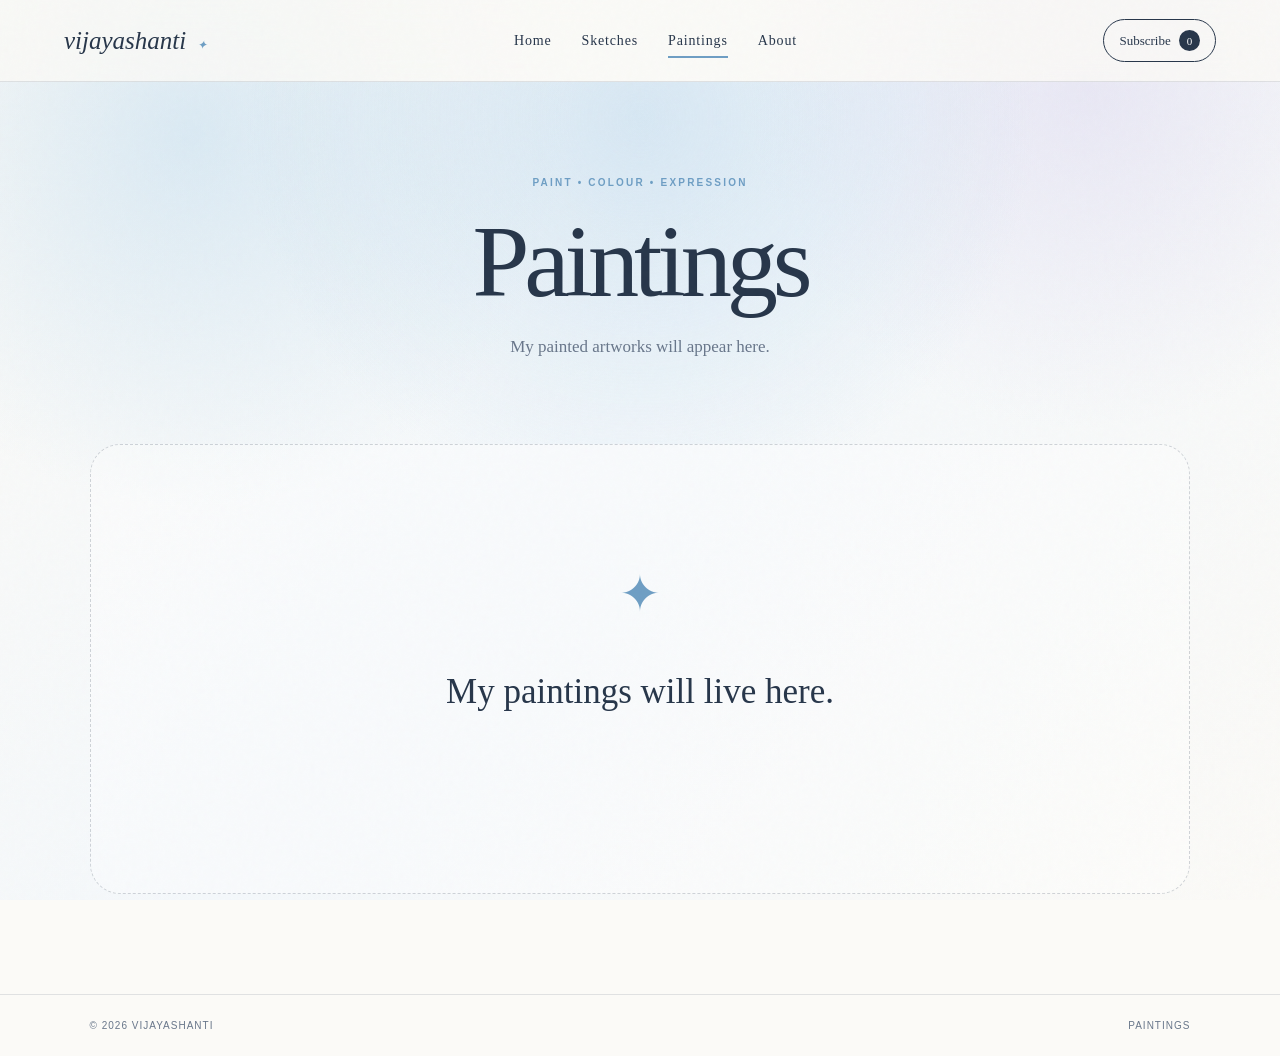
<file: paintings.html>
<!DOCTYPE html>
<html lang="en">

<head>

    <meta charset="UTF-8">

    <meta
        name="viewport"
        content="width=device-width, initial-scale=1.0"
    >

    <title>vijayashanti | Paintings</title>

    <link rel="stylesheet" href="style.css">

</head>


<body>

<div class="paper-grain"></div>


<header class="site-header">

    <a href="index.html" class="brand">
        vijayashanti <span>✦</span>
    </a>

    <button class="menu-toggle">
        ☰
    </button>


    <nav class="nav">

        <a href="index.html">
            Home
        </a>

        <a href="sketches.html">
            Sketches
        </a>

        <a href="paintings.html" class="active">
            Paintings
        </a>

        <a href="about.html">
            About
        </a>

    </nav>


    <a
        href="index.html#subscribe"
        class="header-subscribe"
    >
        Subscribe

        <span class="subscribe-count">
            0
        </span>

    </a>

</header>


<main>


<section class="page-hero">

    <p class="eyebrow">
        PAINT • COLOUR • EXPRESSION
    </p>

    <h1>
        Paintings
    </h1>

    <p>
        My painted artworks will appear here.
    </p>

</section>


<section class="empty-art">

    <span class="empty-mark">
        ✦
    </span>

    <h2>
        My paintings will live here.
    </h2>

    <p>
    <!-- -->
    </p>

</section>


</main>


<footer>

    <span>
        © <span id="year"></span> vijayashanti
    </span>

    <span>
        paintings
    </span>

</footer>


<script src="script.js"></script>

</body>
</html>
</file>
<file: style.css>
:root {

    --ink: #27364a;
    --muted: #68768a;

    --blue: #a9c9e6;
    --blue-deep: #6e9ec4;

    --lav: #d9d3ed;

    --paper: #fbfaf7;
    --white: #ffffff;

    --line: rgba(39,54,74,.12);

    --shadow:
        0 25px 70px rgba(39,54,74,.13);
}


/* ================= RESET ================= */

* {
    box-sizing: border-box;
}


html {
    scroll-behavior: smooth;
}


body {

    margin: 0;

    color: var(--ink);

    background: var(--paper);

    font-family:
        Georgia,
        "Times New Roman",
        serif;

    overflow-x: hidden;
}


/* ================= BACKGROUND ================= */

body::before {

    content: "";

    position: fixed;

    inset: 0;

    z-index: -3;

    background:

        radial-gradient(
            circle at 15% 15%,
            rgba(181,214,237,.45),
            transparent 28%
        ),

        radial-gradient(
            circle at 85% 10%,
            rgba(217,211,237,.45),
            transparent 25%
        ),

        linear-gradient(
            130deg,
            #fbfaf7,
            #f4f8fb 48%,
            #fbfaf7
        );
}


/* ================= PAPER GRAIN ================= */

.paper-grain {

    position: fixed;

    inset: 0;

    pointer-events: none;

    z-index: 50;

    opacity: .08;

    background-image:

        url(
        "data:image/svg+xml,%3Csvg viewBox='0 0 180 180' xmlns='http://www.w3.org/2000/svg'%3E%3Cfilter id='n'%3E%3CfeTurbulence type='fractalNoise' baseFrequency='.9' numOctaves='2' stitchTiles='stitch'/%3E%3C/filter%3E%3Crect width='100%25' height='100%25' filter='url(%23n)' opacity='.28'/%3E%3C/svg%3E"
        );
}


/* ================= HEADER ================= */

.site-header {

    height: 82px;

    display: flex;

    align-items: center;

    gap: 32px;

    padding:
        0 clamp(20px,5vw,72px);

    position: sticky;

    top: 0;

    z-index: 20;

    background:
        rgba(251,250,247,.78);

    backdrop-filter: blur(16px);

    border-bottom:
        1px solid var(--line);
}


.brand {

    font-size: 25px;

    color: var(--ink);

    text-decoration: none;

    font-style: italic;

    white-space: nowrap;
}


.brand span {

    font-size: 12px;

    color: var(--blue-deep);

    margin-left: 5px;
}


/* ================= NAVIGATION ================= */

.nav {

    display: flex;

    justify-content: center;

    gap: 30px;

    flex: 1;
}


.nav a {

    color: var(--ink);

    text-decoration: none;

    font-size: 14px;

    letter-spacing: .06em;

    position: relative;
}


.nav a::after {

    content: "";

    position: absolute;

    left: 0;

    right: 100%;

    bottom: -9px;

    height: 2px;

    background: var(--blue-deep);

    transition: .25s;
}


.nav a:hover::after,
.nav a.active::after {

    right: 0;
}


/* ================= SUBSCRIBE BUTTON ================= */

.header-subscribe {

    border: 1px solid var(--ink);

    border-radius: 999px;

    padding: 10px 15px;

    text-decoration: none;

    color: var(--ink);

    font-size: 13px;

    white-space: nowrap;
}


.subscribe-count {

    display: inline-grid;

    place-items: center;

    min-width: 21px;

    height: 21px;

    margin-left: 5px;

    border-radius: 50%;

    background: var(--ink);

    color: white;

    font-size: 11px;
}


.menu-toggle {

    display: none;

    background: none;

    border: none;

    font-size: 23px;

    color: var(--ink);

}


/* ================= HERO ================= */

.hero {

    min-height:
        calc(100vh - 82px);

    padding:
        7vh
        clamp(20px,7vw,100px)
        10vh;

    display: grid;

    grid-template-columns: 1fr 1fr;

    gap: 4vw;

    align-items: center;

    position: relative;

    isolation: isolate;
}


.hero-copy {

    position: relative;

    z-index: 2;
}


.eyebrow {

    font-family: Arial, sans-serif;

    letter-spacing: .22em;

    font-size: 10px;

    color: var(--blue-deep);

    font-weight: 700;

    margin:
        0 0 15px;
}


.script-line {

    font-style: italic;

    color: #7393ad;

    font-size: 23px;

    margin:
        0 0 6px;
}


.hero h1 {

    font-size:
        clamp(48px,6.2vw,92px);

    line-height: .98;

    font-weight: 400;

    margin:
        0 0 25px;

    letter-spacing: -.045em;
}


.hero h1 em {

    color: #729ec2;

    font-weight: 400;
}


.hero-text {

    max-width: 510px;

    color: var(--muted);

    font-size: 18px;

    line-height: 1.7;
}


/* ================= KEYWORDS ================= */

.keyword-row {

    display: flex;

    gap: 8px;

    flex-wrap: wrap;

    margin:
        24px 0 30px;
}


.keyword-row span,
.keyword-cloud span {

    border:
        1px solid var(--line);

    padding:
        8px 12px;

    border-radius: 999px;

    background:
        rgba(255,255,255,.45);

    font-family: Arial, sans-serif;

    font-size: 10px;

    letter-spacing: .12em;
}


/* ================= BUTTONS ================= */

.hero-actions {

    display: flex;

    align-items: center;

    gap: 25px;
}


.button {

    display: inline-flex;

    align-items: center;

    justify-content: center;

    background: var(--ink);

    color: white;

    text-decoration: none;

    border:
        1px solid var(--ink);

    padding:
        13px 19px;

    border-radius: 999px;

    font-family: Arial, sans-serif;

    font-size: 12px;

    letter-spacing: .06em;

    cursor: pointer;

    transition: .25s;
}


.button:hover {

    transform: translateY(-2px);

    box-shadow:
        0 10px 25px
        rgba(39,54,74,.15);
}


.text-link {

    color: var(--ink);

    text-decoration: none;

    font-size: 14px;
}


/* ================= HERO ART ================= */

.hero-art {

    min-height: 560px;

    position: relative;
}


.hero-card {

    position: absolute;

    margin: 0;

    background: white;

    padding:
        11px
        11px
        38px;

    box-shadow: var(--shadow);

    width:
        min(31vw,320px);

    transform: rotate(-6deg);
}


.hero-card img {

    width: 100%;

    height: 380px;

    object-fit: cover;

    display: block;

    background: #e7edf2;
}


.hero-card-a {

    left: 0;

    top: 75px;
}


.hero-card-b {

    right: 7%;

    top: 0;

    transform: rotate(7deg);
}


.hero-card-c {

    right: 0;

    bottom: 15px;

    transform: rotate(-3deg);
}


.hero-card-c img {

    height: 330px;
}


.tape {

    position: absolute;

    top: -10px;

    left: 35%;

    width: 80px;

    height: 25px;

    background:
        rgba(169,201,230,.65);

    transform: rotate(-2deg);
}


.pencil-deco {

    position: absolute;

    right: 9%;

    top: 48%;

    font-size: 72px;

    transform: rotate(35deg);

    color: var(--blue-deep);

    opacity: .45;
}


/* ================= BACKGROUND WASH ================= */

.hero-wash {

    position: absolute;

    filter: blur(3px);

    z-index: -1;

    border-radius: 50%;
}


.wash-one {

    width: 520px;

    height: 320px;

    background:
        rgba(174,210,237,.33);

    right: 3%;

    top: 10%;
}


.wash-two {

    width: 370px;

    height: 260px;

    background:
        rgba(215,208,237,.4);

    left: -10%;

    bottom: 5%;
}


/* ================= FEATURE STRIP ================= */

.feature-strip {

    display: grid;

    grid-template-columns:
        repeat(4,1fr);

    border-top:
        1px solid var(--line);

    border-bottom:
        1px solid var(--line);

    background:
        rgba(215,231,243,.35);

    padding:
        30px
        clamp(20px,7vw,100px);
}


.feature-strip div {

    padding:
        0 25px;

    border-right:
        1px solid var(--line);

    display: grid;

    grid-template-columns:
        auto 1fr;

    column-gap: 12px;
}


.feature-strip div:last-child {

    border-right: none;
}


.feature-strip b {

    font-family: Arial, sans-serif;

    font-size: 11px;

    color: var(--blue-deep);
}


.feature-strip span {

    font-size: 20px;
}


.feature-strip small {

    grid-column: 2;

    color: var(--muted);

    font-family: Arial, sans-serif;

    font-size: 11px;

    margin-top: 4px;
}


/* ================= SECTIONS ================= */

.section {

    padding:
        100px
        clamp(20px,7vw,100px);
}


.section-heading {

    display: flex;

    justify-content: space-between;

    align-items: end;

    gap: 20px;

    margin-bottom: 35px;
}


.section-heading h2 {

    font-size:
        clamp(32px,4vw,55px);

    font-weight: 400;

    margin: 0;
}


/* ================= ART GRID ================= */

.art-grid {

    display: grid;

    grid-template-columns:
        repeat(3,1fr);

    gap: 24px;
}


.art-card {

    background: white;

    box-shadow:
        0 15px 45px
        rgba(39,54,74,.08);

    overflow: hidden;

    transition: .35s;
}


.art-card:hover {

    transform:
        translateY(-7px);

    box-shadow:
        0 25px 55px
        rgba(39,54,74,.14);
}


.art-card img {

    display: block;

    width: 100%;

    height: 360px;

    object-fit: cover;

    background: #e9eef2;
}


.art-card.tall img {

    height: 490px;
}


.art-card div {

    padding:
        20px 21px 23px;
}


.art-card span {

    font-family: Arial, sans-serif;

    color: var(--blue-deep);

    font-size: 9px;

    letter-spacing: .18em;

    text-transform: uppercase;
}


.art-card h3 {

    font-size: 24px;

    font-weight: 400;

    margin:
        8px 0 5px;
}


.art-card p {

    font-family: Arial, sans-serif;

    font-size: 11px;

    color: var(--muted);

    margin: 0;
}


/* ================= SUBSCRIBE ================= */

.subscribe-panel {

    margin:
        0
        clamp(20px,7vw,100px)
        100px;

    padding:
        55px
        clamp(25px,5vw,70px);

    border-radius: 30px;

    background:
        linear-gradient(
            120deg,
            rgba(178,211,235,.62),
            rgba(221,214,238,.7)
        );

    display: grid;

    grid-template-columns:
        1.2fr .8fr;

    gap: 40px;

    align-items: center;
}


.subscribe-panel h2 {

    font-size:
        clamp(30px,4vw,48px);

    font-weight: 400;

    margin:
        0 0 10px;
}


.subscribe-panel p {

    color: var(--muted);

    line-height: 1.6;
}


.subscribe-form {

    display: grid;

    grid-template-columns:
        1fr auto;

    gap: 10px;
}


.subscribe-form input {

    min-width: 0;

    border:
        1px solid rgba(39,54,74,.2);

    background:
        rgba(255,255,255,.75);

    padding:
        14px 16px;

    border-radius: 999px;

    outline: none;

    font:
        14px Georgia;
}


.form-message {

    grid-column: 1 / -1;

    font-family: Arial, sans-serif;

    font-size: 11px !important;

    margin:
        4px 0 0 !important;
}


/* ================= PAGE HERO ================= */

.page-hero {

    text-align: center;

    padding:
        95px 20px 70px;

    background:
        radial-gradient(
            circle at 50% 10%,
            rgba(177,210,235,.45),
            transparent 55%
        );
}


.page-hero h1 {

    font-size:
        clamp(55px,8vw,105px);

    font-weight: 400;

    letter-spacing: -.05em;

    margin:
        0 0 12px;
}


.page-hero > p:last-child {

    color: var(--muted);

    font-size: 17px;
}


/* ================= ABOUT ================= */

.about-layout {

    display: grid;

    grid-template-columns:
        1fr 1fr;

    gap: 8vw;

    align-items: center;

    min-height: 80vh;
}


.about-art {

    position: relative;

    min-height: 620px;

    display: grid;

    place-items: center;
}


.about-frame {

    background: white;

    padding:
        15px
        15px
        55px;

    box-shadow: var(--shadow);

    transform: rotate(-4deg);

    width:
        min(80%,440px);
}


.about-frame img {

    width: 100%;

    height: 540px;

    object-fit: cover;

    background: #e9eef2;
}


.floating-note {

    position: absolute;

    right: 7%;

    bottom: 13%;

    background: #dceaf4;

    padding:
        13px 17px;

    border-radius: 999px;

    transform: rotate(5deg);

    font-style: italic;
}


.about-copy h1 {

    font-size:
        clamp(50px,7vw,90px);

    font-weight: 400;

    margin:
        0 0 25px;
}


.existing-about {

    font-size: 19px;

    line-height: 1.9;

    color: var(--muted);

    max-width: 600px;
}


.keyword-cloud {

    display: flex;

    gap: 8px;

    flex-wrap: wrap;

    margin-top: 30px;
}


/* ================= ABOUT GALLERY ================= */

.mini-art-row {

    display: grid;

    grid-template-columns:
        repeat(3,1fr);

    gap: 20px;
}


.mini-art-row img {

    width: 100%;

    height: 340px;

    object-fit: cover;

    background: #e9eef2;
}


/* ================= EMPTY PAINTING PAGE ================= */

.empty-art {

    min-height: 450px;

    margin:
        0
        clamp(20px,7vw,100px)
        100px;

    border:
        1px dashed
        rgba(39,54,74,.2);

    border-radius: 30px;

    display: flex;

    flex-direction: column;

    justify-content: center;

    align-items: center;

    text-align: center;

    background:
        rgba(255,255,255,.35);
}


.empty-mark {

    font-size: 50px;

    color: var(--blue-deep);

    margin-bottom: 20px;
}


.empty-art h2 {

    font-size: 35px;

    font-weight: 400;
}


.empty-art p {

    color: var(--muted);
}


/* ================= FOOTER ================= */

footer {

    display: flex;

    justify-content: space-between;

    padding:
        25px
        clamp(20px,7vw,100px);

    border-top:
        1px solid var(--line);

    font:
        10px Arial, sans-serif;

    letter-spacing: .1em;

    color: var(--muted);

    text-transform: uppercase;
}


.sr-only {

    position: absolute;

    width: 1px;

    height: 1px;

    overflow: hidden;

    clip: rect(0,0,0,0);
}


/* ================= TABLET ================= */

@media (max-width: 900px) {

    .site-header {

        height: 70px;

        gap: 12px;
    }


    .menu-toggle {

        display: block;

        margin-left: auto;
    }


    .nav {

        display: none;

        position: absolute;

        top: 70px;

        left: 0;

        right: 0;

        background:
            rgba(251,250,247,.98);

        padding: 18px 20px;

        flex-direction: column;

        gap: 18px;

        border-bottom:
            1px solid var(--line);
    }


    .nav.open {

        display: flex;
    }


    .header-subscribe {

        font-size: 11px;

        padding: 8px 11px;
    }


    .hero {

        grid-template-columns: 1fr;

        padding-top: 55px;
    }


    .hero-art {

        min-height: 520px;
    }


    .hero-card {

        width:
            min(42vw,300px);
    }


    .feature-strip {

        grid-template-columns: 1fr 1fr;

        gap: 25px;
    }


    .feature-strip div:nth-child(2) {

        border-right: 0;
    }


    .feature-strip div {

        padding: 0;
    }


    .art-grid {

        grid-template-columns: 1fr 1fr;
    }


    .subscribe-panel {

        grid-template-columns: 1fr;
    }


    .about-layout {

        grid-template-columns: 1fr;
    }


    .about-art {

        min-height: 500px;
    }


    .mini-art-row {

        grid-template-columns: 1fr 1fr;
    }

}


/* ================= MOBILE ================= */

@media (max-width: 600px) {

    .brand {

        font-size: 21px;
    }


    .header-subscribe {

        display: none;
    }


    .hero {

        display: block;

        min-height: auto;
    }


    .hero h1 {

        font-size: 52px;
    }


    .hero-art {

        height: 470px;

        min-height: 0;

        margin-top: 35px;
    }


    .hero-card {

        width: 52vw;

        padding:
            7px
            7px
            28px;
    }


    .hero-card img {

        height: 280px;
    }


    .hero-card-c img {

        height: 250px;
    }


    .hero-card-a {

        left: 1%;

        top: 65px;
    }


    .hero-card-b {

        right: 4%;

        top: 0;
    }


    .hero-card-c {

        right: 0;

        bottom: 0;
    }


    .pencil-deco {

        font-size: 50px;
    }


    .feature-strip {

        grid-template-columns: 1fr;

        gap: 20px;
    }


    .feature-strip div {

        border-right: 0;

        border-bottom:
            1px solid var(--line);

        padding-bottom: 18px;
    }


    .feature-strip div:last-child {

        border-bottom: 0;
    }


    .section {

        padding:
            70px 20px;
    }


    .section-heading {

        display: block;
    }


    .section-heading .text-link {

        display: inline-block;

        margin-top: 14px;
    }


    .art-grid,
    .gallery-grid,
    .mini-art-row {

        grid-template-columns: 1fr;
    }


    .art-card img,
    .art-card.tall img {

        height: 420px;
    }


    .subscribe-panel {

        margin:
            0 20px 70px;

        padding:
            35px 25px;
    }


    .subscribe-form {

        grid-template-columns: 1fr;
    }


    .page-hero {

        padding:
            70px 20px 50px;
    }


    .about-frame {

        width: 88%;
    }


    .about-frame img {

        height: 430px;
    }


    .about-art {

        min-height: 480px;
    }


    .about-copy h1 {

        font-size: 58px;
    }


    footer {

        display: block;

        line-height: 2;
    }


    .hero-actions {

        flex-wrap: wrap;
    }

}
</file>
